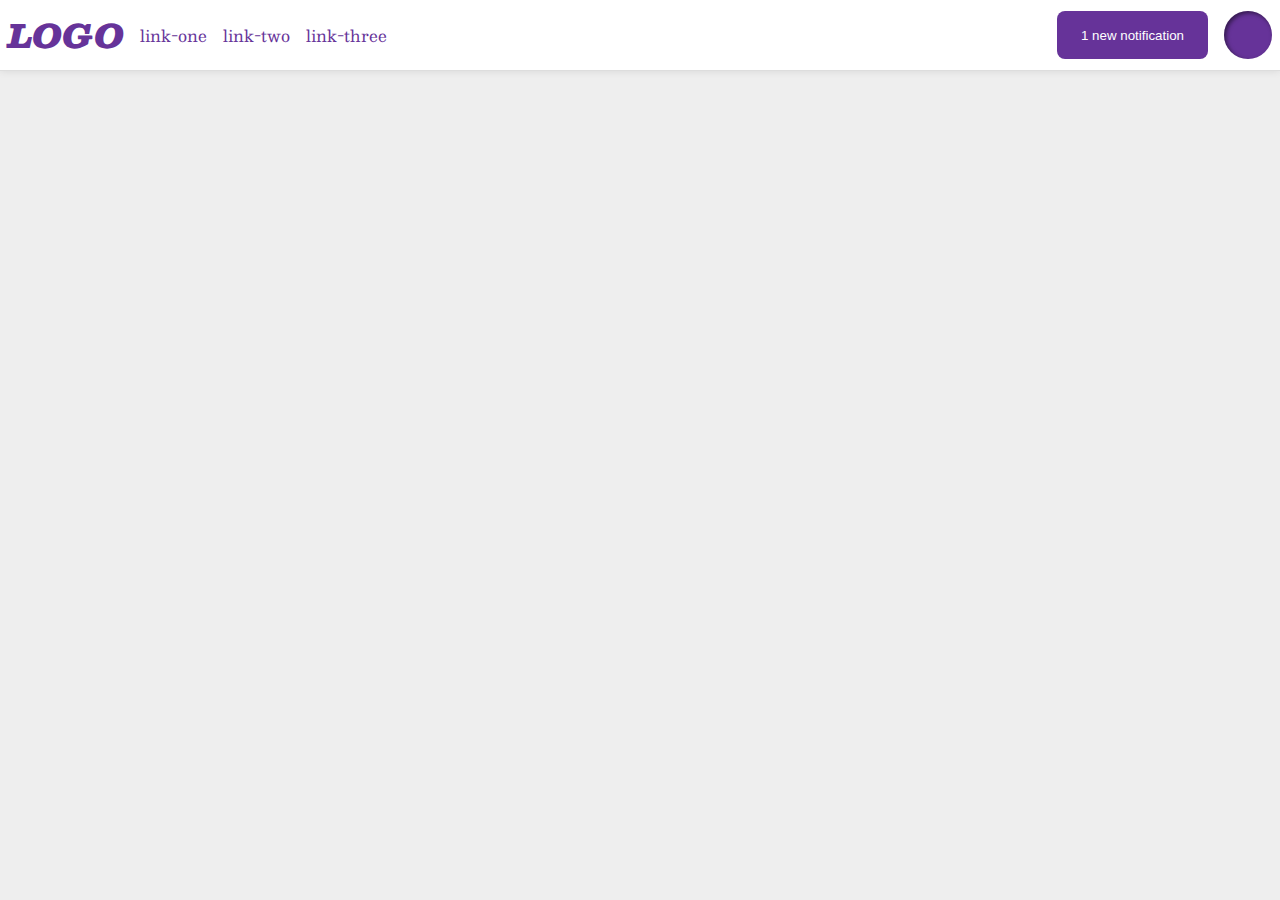
<file: flex/03-flex-header-2/index.html>
<!DOCTYPE html>
<html lang="en">
  <head>
    <meta charset="UTF-8">
    <meta http-equiv="X-UA-Compatible" content="IE=edge">
    <meta name="viewport" content="width=device-width, initial-scale=1.0">
    <title>Flex Header 2</title>
    <link rel="stylesheet" href="style.css">
  </head>
  <body>
    <div class="header">
      <div class="left">
        <div class="logo">
          LOGO
        </div>
        <ul class="links">
          <li><a href="google.com">link-one</a></li>
          <li><a href="google.com">link-two</a></li>
          <li><a href="google.com">link-three</a></li>
        </ul>
      </div>
        <div class="right">
          <button class="notifications">
            1 new notification
          </button>
        <div class="profile-image"></div>
      </div>
    </div>
  </body>
</html>
</file>
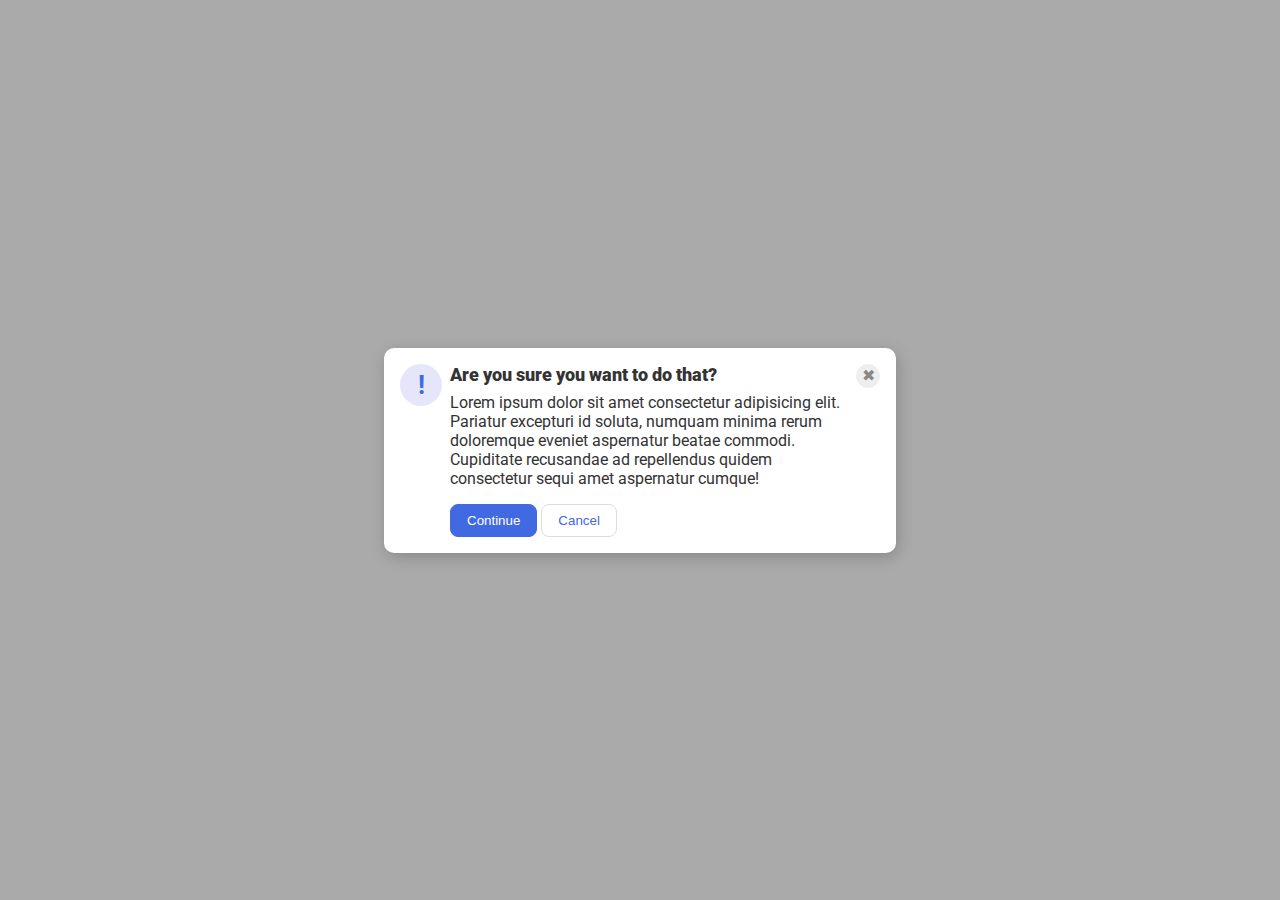
<file: flex/05-flex-modal/index.html>
<!DOCTYPE html>
<html lang="en">
  <head>
    <meta charset="UTF-8">
    <meta http-equiv="X-UA-Compatible" content="IE=edge">
    <meta name="viewport" content="width=device-width, initial-scale=1.0">
    <link rel="stylesheet" href="style.css">
    <title>Modal</title>
  </head>
  <body>
    <div class="modal">
      <div class="icon">!</div>
      <div class="content">
      <div class="header">Are you sure you want to do that?</div>
      <div class="text">Lorem ipsum dolor sit amet consectetur adipisicing elit. Pariatur excepturi id soluta, numquam minima rerum doloremque eveniet aspernatur beatae commodi. Cupiditate recusandae ad repellendus quidem consectetur sequi amet aspernatur cumque!</div>
      <button class="continue">Continue</button>
      <button class="cancel">Cancel</button>
    </div>
    <button class="close-button">✖</button>
    </div>
  </body>
</html>
</file>
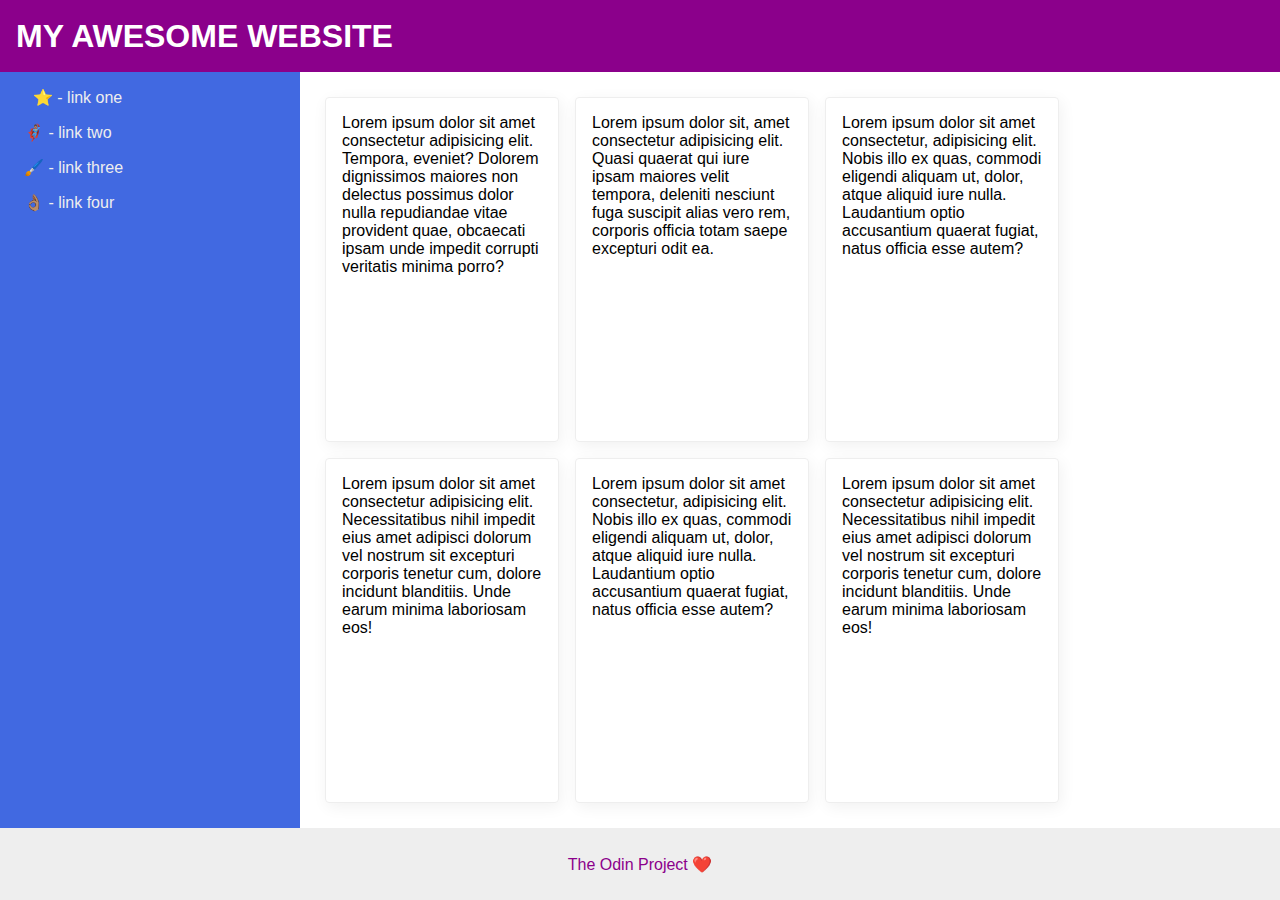
<file: flex/07-flex-layout-2/index.html>
<!DOCTYPE html>
<html lang="en">
  <head>
    <meta charset="UTF-8">
    <meta http-equiv="X-UA-Compatible" content="IE=edge">
    <meta name="viewport" content="width=device-width, initial-scale=1.0">
    <title>The Holy Grail</title>
    <link rel="stylesheet" href="style.css">
  </head>
  <body>
    <div class="header">
      MY AWESOME WEBSITE
    </div>
    
    <div class="content">
    <div class="sidebar">
      <ul>
        <li><a href="#">&nbsp;&nbsp;⭐ - link one</a></li>
        <li><a href="#">🦸🏽‍♂️ - link two</a></li>
        <li><a href="#">🖌️ - link three</a></li>
        <li><a href="#">👌🏽 - link four</a></li>
      </ul>
    </div>
    
    <div class="deck">
    <div class="card">Lorem ipsum dolor sit amet consectetur adipisicing elit. Tempora, eveniet? Dolorem dignissimos maiores non delectus possimus dolor nulla repudiandae vitae provident quae, obcaecati ipsam unde impedit corrupti veritatis minima porro?</div>
    <div class="card">Lorem ipsum dolor sit, amet consectetur adipisicing elit. Quasi quaerat qui iure ipsam maiores velit tempora, deleniti nesciunt fuga suscipit alias vero rem, corporis officia totam saepe excepturi odit ea.</div>
    <div class="card">Lorem ipsum dolor sit amet consectetur, adipisicing elit. Nobis illo ex quas, commodi eligendi aliquam ut, dolor, atque aliquid iure nulla. Laudantium optio accusantium quaerat fugiat, natus officia esse autem?</div>
    <div class="card">Lorem ipsum dolor sit amet consectetur adipisicing elit. Necessitatibus nihil impedit eius amet adipisci dolorum vel nostrum sit excepturi corporis tenetur cum, dolore incidunt blanditiis. Unde earum minima laboriosam eos!</div>
    <div class="card">Lorem ipsum dolor sit amet consectetur, adipisicing elit. Nobis illo ex quas, commodi eligendi aliquam ut, dolor, atque aliquid iure nulla. Laudantium optio accusantium quaerat fugiat, natus officia esse autem?</div>
    <div class="card">Lorem ipsum dolor sit amet consectetur adipisicing elit. Necessitatibus nihil impedit eius amet adipisci dolorum vel nostrum sit excepturi corporis tenetur cum, dolore incidunt blanditiis. Unde earum minima laboriosam eos!</div>
    </div>
    </div>
    <div class="footer">
      The Odin Project ❤️
    </div>
  </body>
</html>
</file>
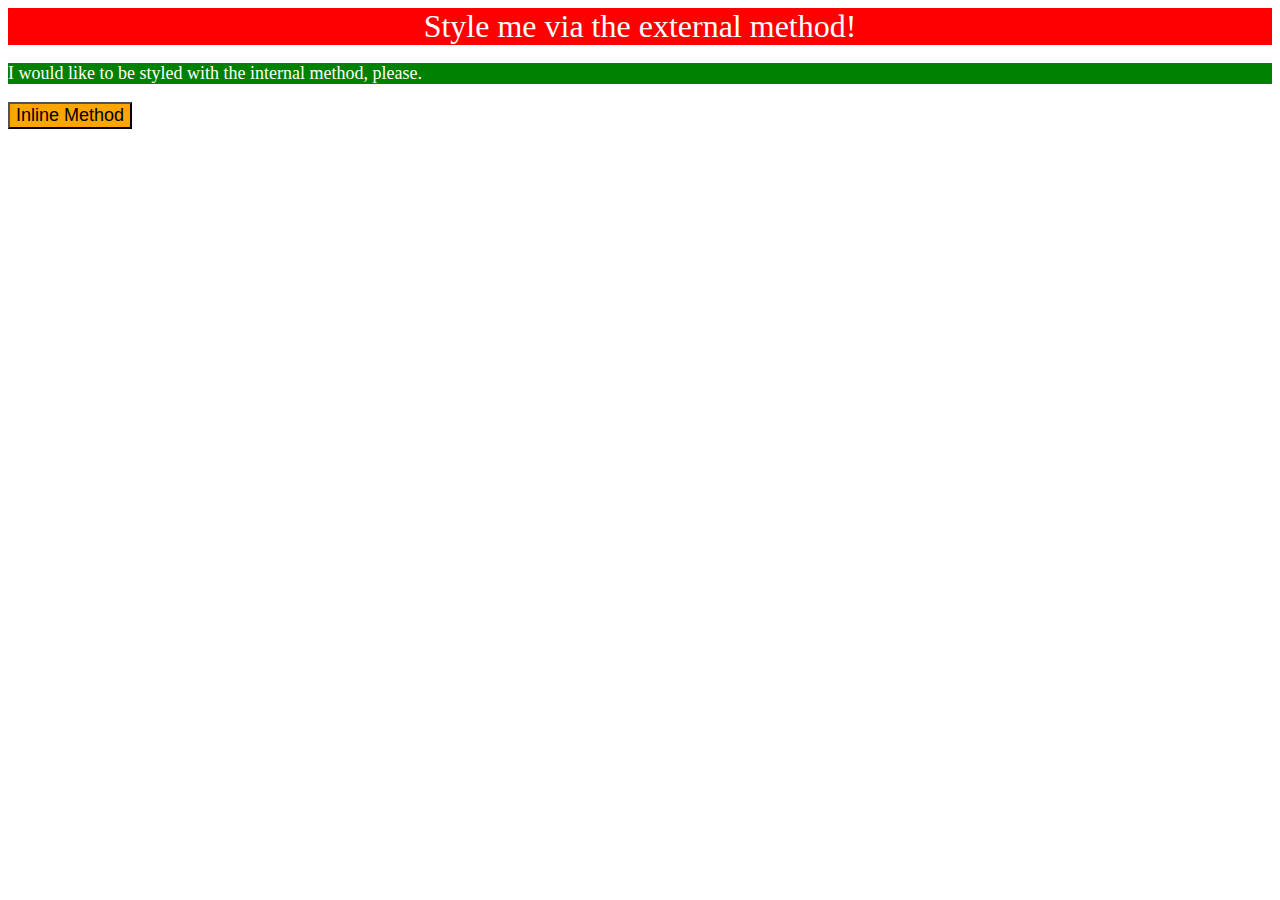
<file: foundations/01-css-methods/index.html>
<!DOCTYPE html>
<html lang="en">
  <head>
    <meta charset="UTF-8">
    <meta http-equiv="X-UA-Compatible" content="IE=edge">
    <meta name="viewport" content="width=device-width, initial-scale=1.0">
    <title>Methods for Adding CSS</title>
    <link rel="stylesheet" href="styles.css">
    <style>
      p {
        background-color: green;
        color: white;
        font-size: 18px;
      }
    </style>
  </head>
  <body>
    <div>Style me via the external method!</div>
    <p>I would like to be styled with the internal method, please.</p>
    <button style="background-color: orange; font-size: 18px;">Inline Method</button>
  </body>
</html>
</file>
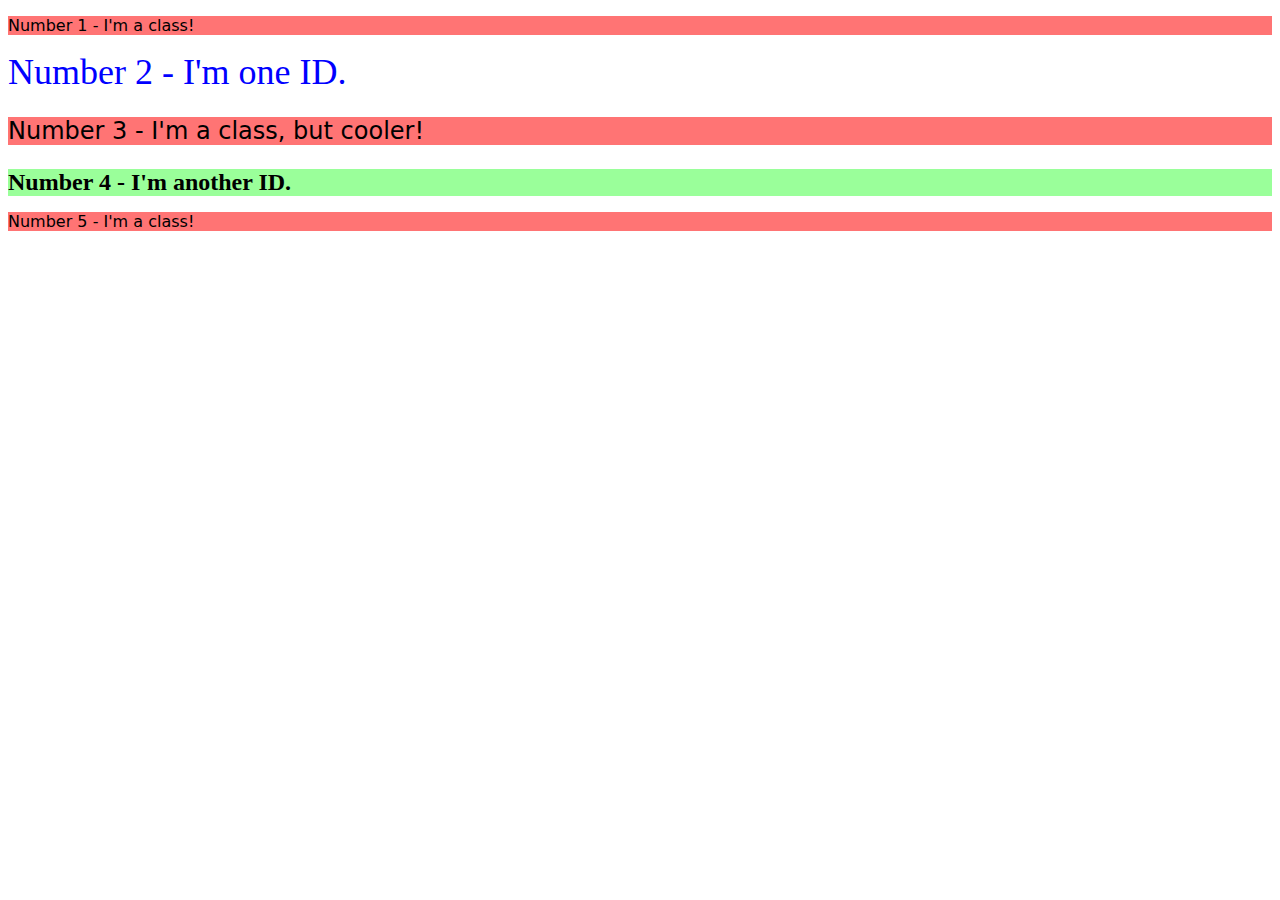
<file: foundations/02-class-id-selectors/index.html>
<!DOCTYPE html>
<html lang="en">
  <head>
    <meta charset="UTF-8">
    <meta http-equiv="X-UA-Compatible" content="IE=edge">
    <meta name="viewport" content="width=device-width, initial-scale=1.0">
    <title>Class and ID Selectors</title>
    <link rel="stylesheet" href="style.css">
  </head>
  <body>
    <p class="odd">Number 1 - I'm a class!</p>
    <div id="second">Number 2 - I'm one ID.</div>
    <p class="odd adjust-font-size">Number 3 - I'm a class, but cooler!</p>
    <div id="fourth" class="adjust-font-size">Number 4 - I'm another ID.</div>
    <p class="odd">Number 5 - I'm a class!</p>
  </body>
</html>
</file>
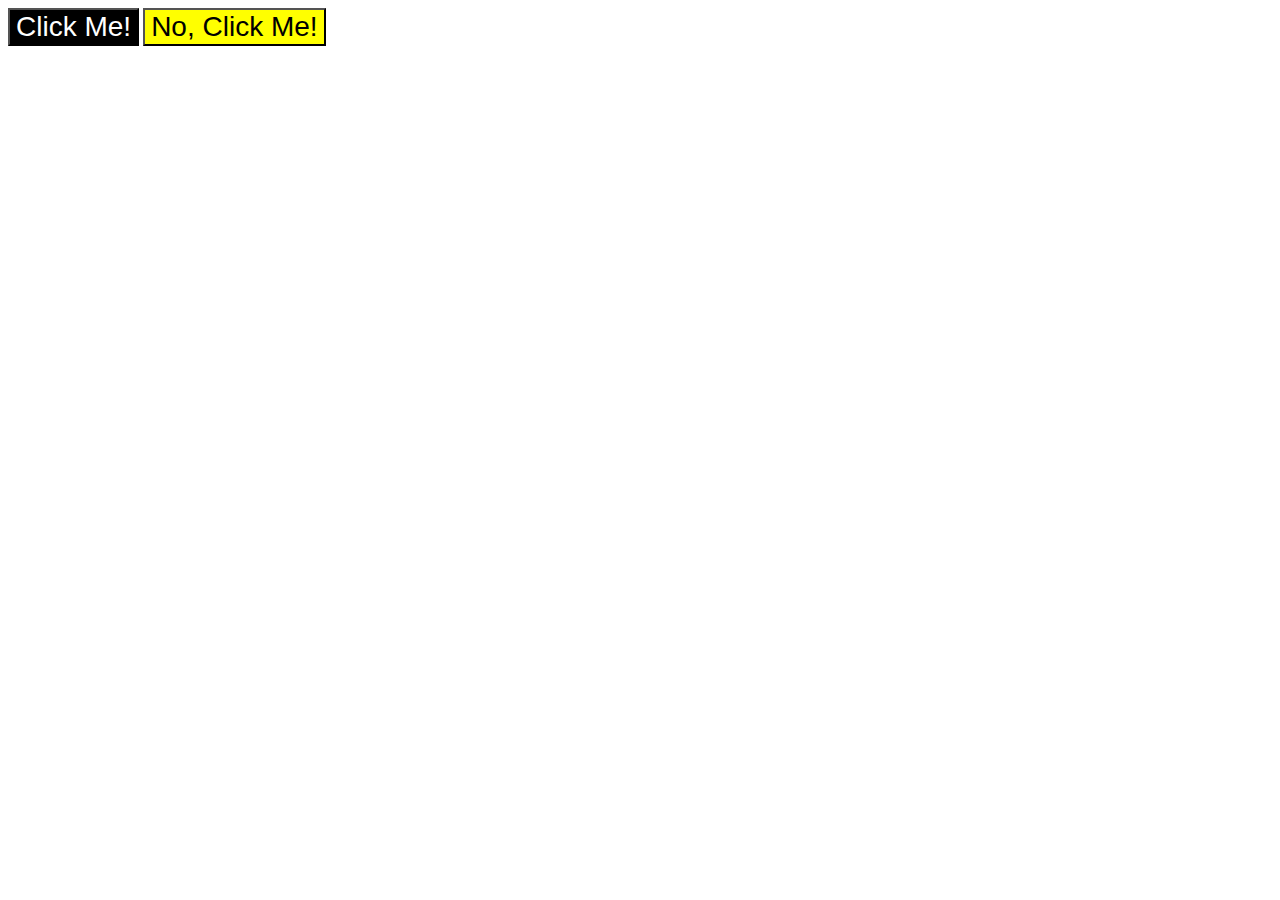
<file: foundations/03-grouping-selectors/index.html>
<!DOCTYPE html>
<html lang="en">
  <head>
    <meta charset="UTF-8">
    <meta http-equiv="X-UA-Compatible" content="IE=edge">
    <meta name="viewport" content="width=device-width, initial-scale=1.0">
    <title>Grouping Selectors</title>
    <link rel="stylesheet" href="style.css">
  </head>
  <body>
    <button id="one" class="both">Click Me!</button>
    <button id="two" class="both">No, Click Me!</button>
  </body>
</html>
</file>
<file: flex/03-flex-header-2/style.css>
/* this is some magical font-importing.  
you'll learn about it later. */
@import url('https://fonts.googleapis.com/css2?family=Besley:ital,wght@0,400;1,900&display=swap');
/* * {
  border: 1px solid red ;

} */

body {
  margin: 0;
  background: #eee;
  font-family: Besley, serif;
}

.header {
  background: white;
  border-bottom: 1px solid #ddd;
  box-shadow: 0 0 8px rgba(0,0,0,.1);
  display: flex;
  align-items: center;
  padding: 8px;
  flex-shrink: 0;
  flex-basis: content;
}

.left {
  display: flex;
  flex: auto;
  justify-content: flex-start;
  flex-wrap: nowrap;
  align-items: center;
  /* border: 2px solid blue; */
  margin-right: 100px;
}

.right {
  display: flex;
  justify-content: flex-end;
  flex-shrink: 0;
  margin-left: 1px;
}

.profile-image {
  background: rebeccapurple;
  box-shadow: inset 2px 2px 4px rgba(0,0,0,.5);
  border-radius: 50%;
  width: 48px;
  height: 48px;
}

.logo {
  color: rebeccapurple;
  font-size: 32px;
  font-weight: 900;
  font-style: italic;
  align-items: center;
  margin-right: 16px;
}

button {
  border: none;
  border-radius: 8px;
  background: rebeccapurple;
  color: white;
  padding: 8px 24px;
  margin-right: 16px;
}

a {
  /* this removes the line under our links */
  text-decoration: none;
  color: rebeccapurple;
  display: flex;
  flex-flow: row nowrap;
  margin-right: 16px;
}

ul {
  list-style-type: none;
  display: flex;
  flex-wrap: nowrap;
  flex-shrink: 0;
  margin: 0;
  padding: 0%;
}
</file>
<file: flex/05-flex-modal/style.css>
@import url('https://fonts.googleapis.com/css2?family=Roboto:wght@400;700&display=swap');

/* *{
  border: 1px solid red;
} */

html, body {
  height: 100%;
}

body {
  font-family: Roboto, sans-serif;
  margin: 0;
  background: #aaa;
  color: #333;
  /* I'll give you this one for free lol */
  display: flex;
  align-items: center;
  justify-content: center;
}

.modal {
  background: white;
  width: 480px;
  border-radius: 10px;
  box-shadow: 2px 4px 16px rgba(0,0,0,.2);
  display: flex;
  padding: 16px;
}

.icon {
  color: royalblue;
  font-size: 26px;
  font-weight: 700;
  background: lavender;
  width: 42px;
  height: 42px;
  border-radius: 50%;
  display: flex;
  align-items: center;
  justify-content: center;
  flex-shrink: 0;
  margin-right: 8px;
}

.close-button {
  background: #eee;
  border-radius: 50%;
  color: #888;
  font-weight: 400;
  font-size: 16px;
  height: 24px;
  width: 24px;
  display: flex;
  align-items: center;
  justify-content: center;
  border: 1px solid #eee;
  padding: 0;
  flex-shrink: 0;
}

button {
  cursor: pointer;
  padding: 8px 16px;
  border-radius: 8px;
}

button.continue {
  background: royalblue;
  border: 1px solid royalblue;
  color: white;
}

button.cancel {
  background: white;
  border: 1px solid #ddd;
  color: royalblue;
}

.text {
  margin-bottom: 16px;
}

.header {
  font-size: 18px;
  font-weight: 900;
  margin-bottom: 8px;
}
</file>
<file: flex/07-flex-layout-2/style.css>
/* * {
  border: 1px solid red;
} */

body {
  font-family: -apple-system, BlinkMacSystemFont, 'Segoe UI', Roboto, Oxygen, Ubuntu, Cantarell, 'Open Sans', 'Helvetica Neue', sans-serif;
  margin: 0;
  min-height: 100vh;
  display: flex;
  flex-direction: column;
  
}

.header {
  height: 72px;
  background: darkmagenta;
  color: white;
  display: flex;
  font-size: 32px;
  font-weight: 900;
  align-items: center;
  padding-left: 16px;
}

.footer {
  
  height: 72px;
  background: #eee;
  color: darkmagenta;
  display: flex;
  justify-content: center;
  align-items: center;
  flex-shrink: 0;
}

.sidebar {
  width: 300px;
  background: royalblue;
  box-sizing: border-box;
  display: flex;
  flex-shrink: 0;
}

.card {
  border: 1px solid #eee;
  box-shadow: 2px 4px 16px rgba(0,0,0,.06);
  border-radius: 4px;
  width: 200px;
  padding: 16px
}

.content {
  display: flex;
  flex-grow: 1;
}

.deck {
display: flex;
flex-flow: row wrap;
gap: 16px;
margin: 25px;
}

ul {
  display: flex;
  flex-direction: column;
  list-style-type: none;
  padding-left: 8px;
  margin: 16px;
}

a {
  color:#eee;
  text-decoration: none;
  margin-bottom: 16px;
}

li {
  padding-bottom: 16px;
}
</file>
<file: foundations/01-css-methods/styles.css>
div {
    background-color: red;
    color: white;
    font-size: 32px;
    text-align: center;
}
</file>
<file: foundations/02-class-id-selectors/style.css>
.odd {
    background-color: rgb(255, 116, 116);
    font-family: 'Verdana', 'DejaVu Sans', 'sans-serif';
}
#second {
    color: rgb(0, 0, 255);
    font-size: 36px;
}
.adjust-font-size{
    font-size: 24px;
}
#fourth {
    background-color: #9aff9a;
    font-weight: bold;
}
</file>
<file: foundations/03-grouping-selectors/style.css>
#one {
    background-color: black;
    color: white;
}
#two {
    background-color: yellow;
}
.both {
    font-size: 28px;
    font-family: 'Helvetica', 'Times New Roman', 'sans-serif';
}
</file>
